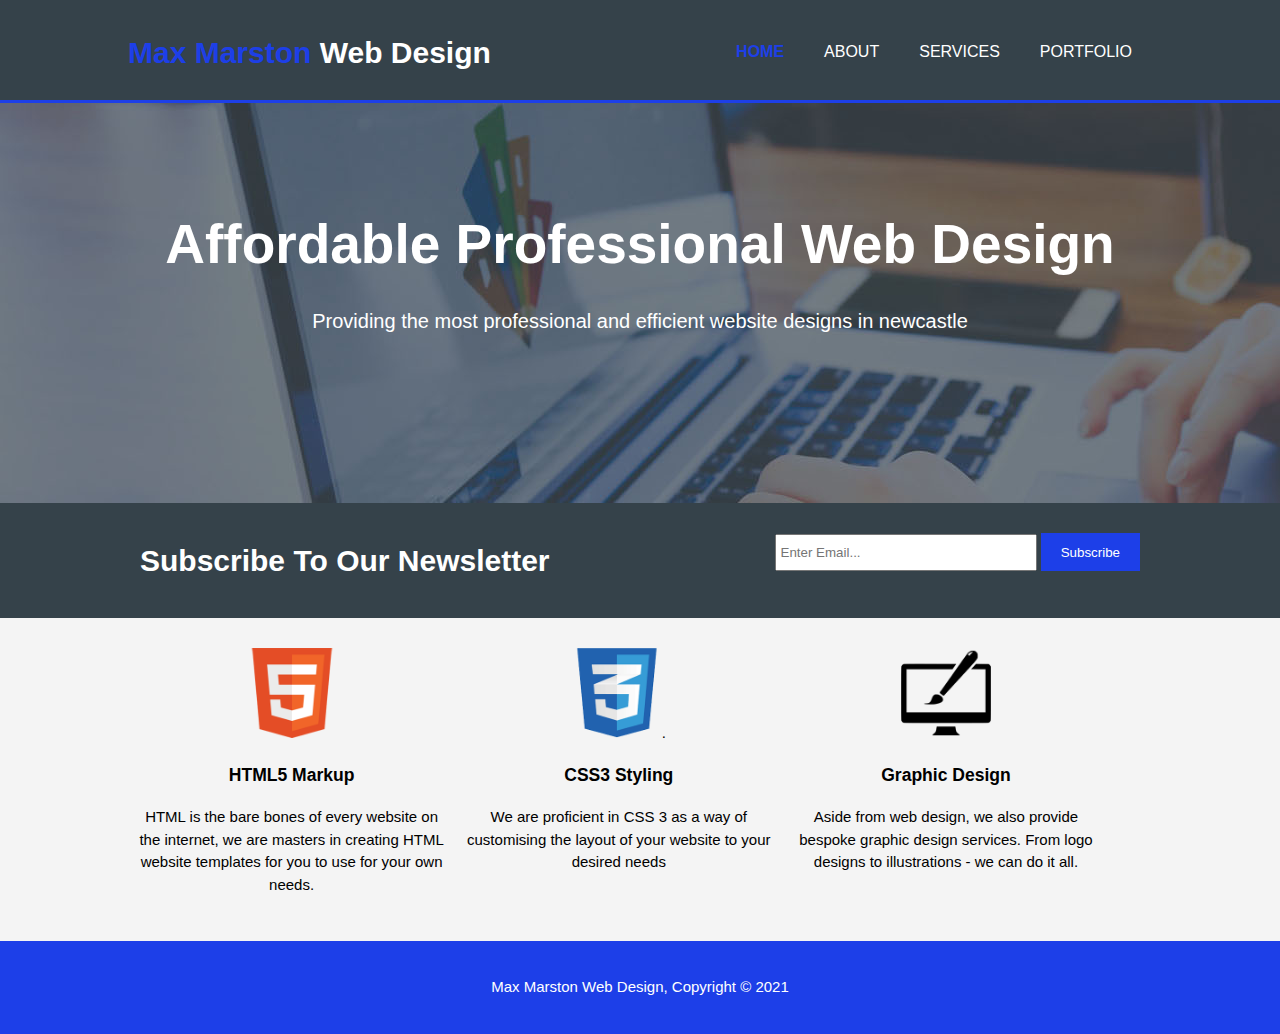
<file: index.html>
<!DOCTYPE html>
<html>
  <head>
    <meta charset="utf-8">
    <meta name="viewport" content="width=device-width">
    <meta name="description" content="Affordable and professional web design">
	  <meta name="keywords" content="web design, affordable web design, professional web design">
  	<meta name="author" content="Max Marston">
    <title>Max Marston Web Design | Welcome</title>
    <link rel="stylesheet" href="./css/style.css">
  </head>
  <body>
    <header>
      <div class="container">
        <div id="branding">
          <h1><span class="highlight">Max Marston</span> Web Design</h1>
        </div>
        <nav>
          <ul>
            <li class="current"><a href="index.html">Home</a></li>
            <li><a href="about.html">About</a></li>
            <li><a href="services.html">Services</a></li>
            <li><a href="portfolio.html">Portfolio</a></li>
          </ul>
        </nav>
      </div>
    </header>

    <section id="showcase">
      <div class="container">
        <h1>Affordable Professional Web Design</h1>
        <p>Providing the most professional and efficient website designs in newcastle </p>
      </div>
    </section>

    <section id="newsletter">
      <div class="container">
        <h1>Subscribe To Our Newsletter</h1>
        <form>
          <input type="email" placeholder="Enter Email...">
          <button type="submit" class="button_1">Subscribe</button>
        </form>
      </div>
    </section>

    <section id="boxes">
      <div class="container">
        <div class="box">
          <img src="./img/logo_html.png">
          <h3>HTML5 Markup</h3>
          <p>HTML is the bare bones of every website on the internet, we are masters in creating HTML website templates for you to use for your own needs.</p>
        </div>
        <div class="box">
          <img src="./img/logo_css.png">.
          <h3>CSS3 Styling</h3>
          <p>We are proficient in CSS 3 as a way of customising the layout of your website to your desired needs</p>
        </div>
        <div class="box">
          <img src="./img/logo_brush.png">
          <h3>Graphic Design</h3>
          <p>Aside from web design, we also provide bespoke graphic design services. From logo designs to illustrations - we can do it all.</p>
        </div>
      </div>
    </section>


  </body>
  <footer>
    <p>Max Marston Web Design, Copyright &copy; 2021</p>
  </footer>
</html>
</file>
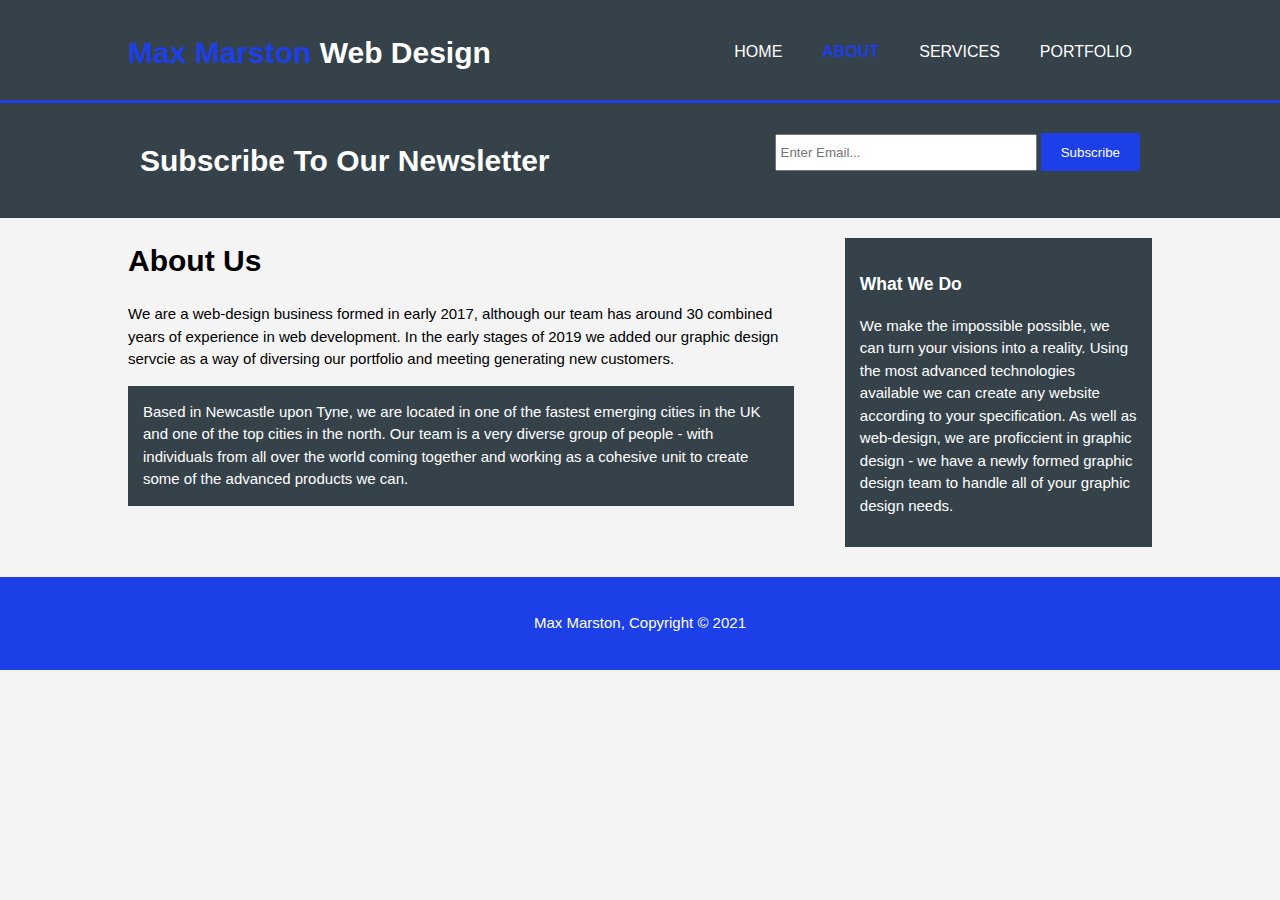
<file: about.html>
<!DOCTYPE html>
<html>
  <head>
    <meta charset="utf-8">
    <meta name="viewport" content="width=device-width">
    <meta name="description" content="Affordable and professional web design">
	  <meta name="keywords" content="web design, affordable web design, professional web design">
  	<meta name="author" content="Max Marston">
    <title>Max Marston | About</title>
    <link rel="stylesheet" href="./css/style.css">
  </head>
  <body>
    <header>
      <div class="container">
        <div id="branding">
          <h1><span class="highlight">Max Marston</span> Web Design</h1>
        </div>
        <nav>
          <ul>
            <li><a href="index.html">Home</a></li>
            <li class="current"><a href="about.html">About</a></li>
            <li><a href="services.html">Services</a></li>
            <li><a href="portfolio.html">Portfolio</a></li>
          </ul>
        </nav>
      </div>
    </header>

    <section id="newsletter">
      <div class="container">
        <h1>Subscribe To Our Newsletter</h1>
        <form>
          <input type="email" placeholder="Enter Email...">
          <button type="submit" class="button_1">Subscribe</button>
        </form>
      </div>
    </section>

    <section id="main">
      <div class="container">
        <article id="main-col">
          <h1 class="page-title">About Us</h1>
          <p>
            We are a web-design business formed in early 2017, although our team has around 30 combined years of experience in web development. In the early stages of 2019 we added our graphic design servcie as a way of diversing our portfolio and meeting generating new customers.
          </p>
          <p class="dark">
            Based in Newcastle upon Tyne, we are located in one of the fastest emerging cities in the UK and one of the top cities in the north. Our team is a very diverse group of people - with individuals from all over the world coming together and working as a cohesive unit to create some of the advanced products we can.
          </p>
        </article>

        <aside id="sidebar">
          <div class="dark">
            <h3>What We Do</h3>
            <p>We make the impossible possible, we can turn your visions into a reality. Using the most advanced technologies available we can create any website according to your specification. As well as web-design, we are proficcient in graphic design - we have a newly formed graphic design team to handle all of your graphic design needs.</p>
          </div>
        </aside>
      </div>
    </section>


  </body>
  <footer>
    <p>Max Marston, Copyright &copy; 2021</p>
  </footer>
</html>
</file>
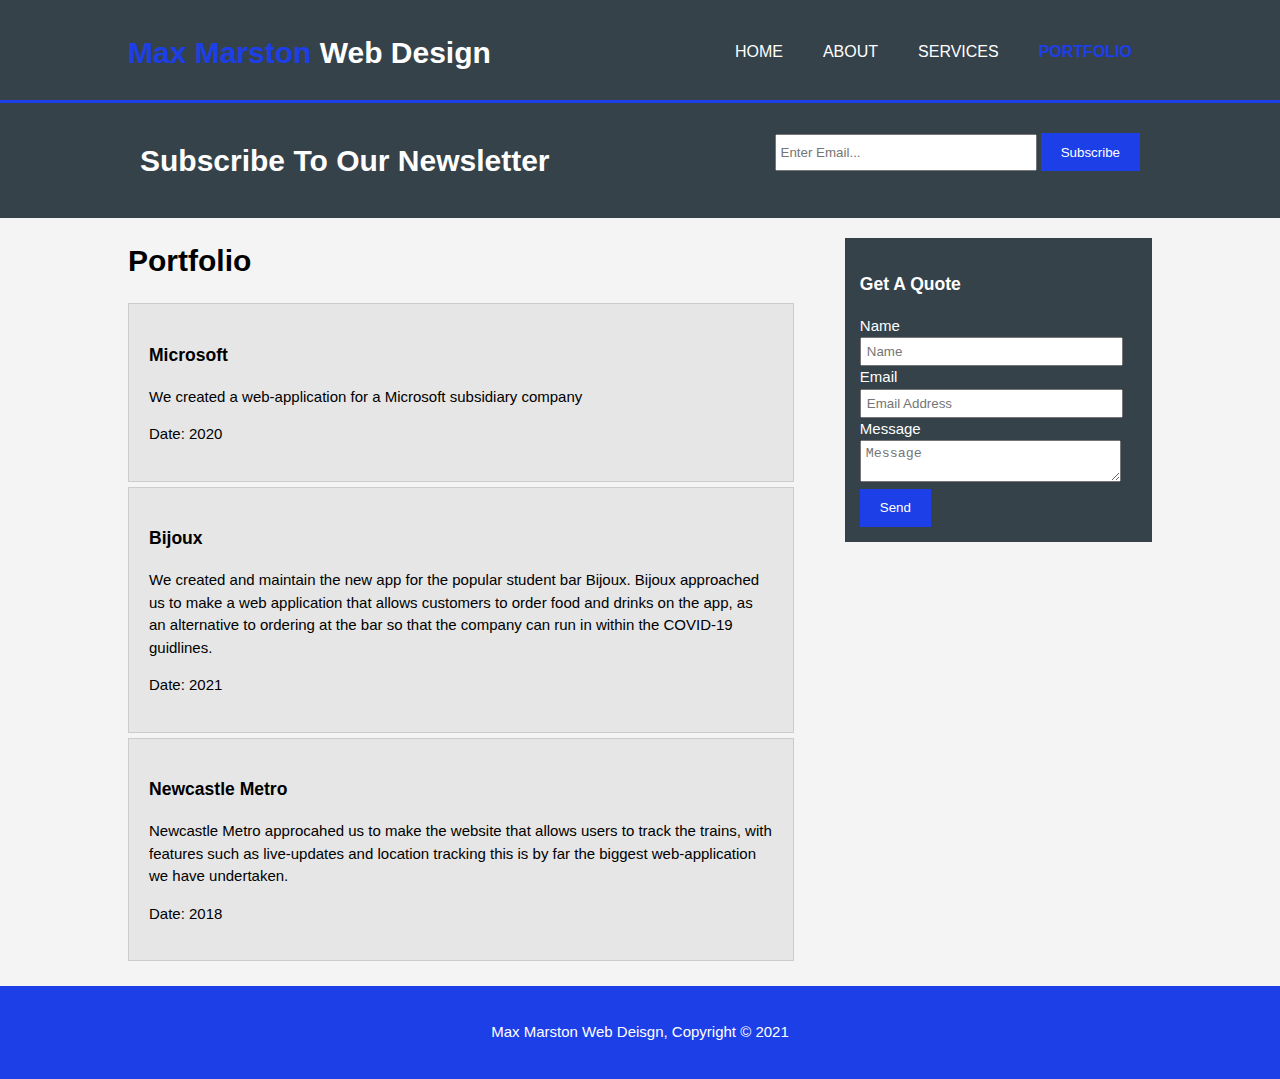
<file: portfolio.html>
<!DOCTYPE html>
<html>
<head>
    <meta charset="utf-8">
    <meta name="viewport" content="width=device-width">
    <meta name="description" content="Affordable and professional web design">
    <meta name="keywords" content="web design, affordable web design, professional web design">
    <meta name="author" content="Max Marston">
    <title>Max Marston Web Deisgn | Portfolio</title>
    <link rel="stylesheet" href="./css/style.css">
</head>
<body>
<header>
    <div class="container">
        <div id="branding">
            <h1><span class="highlight">Max Marston</span> Web Design</h1>
        </div>
        <nav>
            <ul>
                <li><a href="index.html">Home</a></li>
                <li><a href="about.html">About</a></li>
                <li><a href="services.html">Services</a></li>
                <li class="current"><a href="portfolio.html">Portfolio</a></li>
            </ul>
        </nav>
    </div>
</header>

<section id="newsletter">
    <div class="container">
        <h1>Subscribe To Our Newsletter</h1>
        <form>
            <input type="email" placeholder="Enter Email...">
            <button type="submit" class="button_1">Subscribe</button>
        </form>
    </div>
</section>

<section id="main">
    <div class="container">
        <article id="main-col">
            <h1 class="page-title">Portfolio</h1>
            <ul id="services">
                <li>
                    <h3>Microsoft</h3>
                    <p>We created a web-application for a Microsoft subsidiary company</p>
                    <p>Date: 2020</p>
                </li>
                <li>
                    <h3>Bijoux</h3>
                    <p>We created and maintain the new app for the popular student bar Bijoux. Bijoux approached us to make a web application that allows customers to order food and drinks on the app, as an alternative to ordering at the bar so that the company can run in within the COVID-19 guidlines.</p>
                    <p>Date: 2021</p>
                </li>
                <li>
                    <h3>Newcastle Metro</h3>
                    <p>Newcastle Metro approcahed us to make the website that allows users to track the trains, with features such as live-updates and location tracking this is by far the biggest web-application we have undertaken.</p>
                    <p>Date: 2018</p>
                </li>
            </ul>
        </article>

        <aside id="sidebar">
            <div class="dark">
                <h3>Get A Quote</h3>
                <form class="quote">
                    <div>
                        <label>Name</label><br>
                        <input type="text" placeholder="Name">
                    </div>
                    <div>
                        <label>Email</label><br>
                        <input type="email" placeholder="Email Address">
                    </div>
                    <div>
                        <label>Message</label><br>
                        <textarea placeholder="Message"></textarea>
                    </div>
                    <button class="button_1" type="submit">Send</button>
                </form>
            </div>
        </aside>
    </div>
</section>

<footer>
    <p>Max Marston Web Deisgn, Copyright &copy; 2021</p>
</footer>
</body>
</html>
</file>
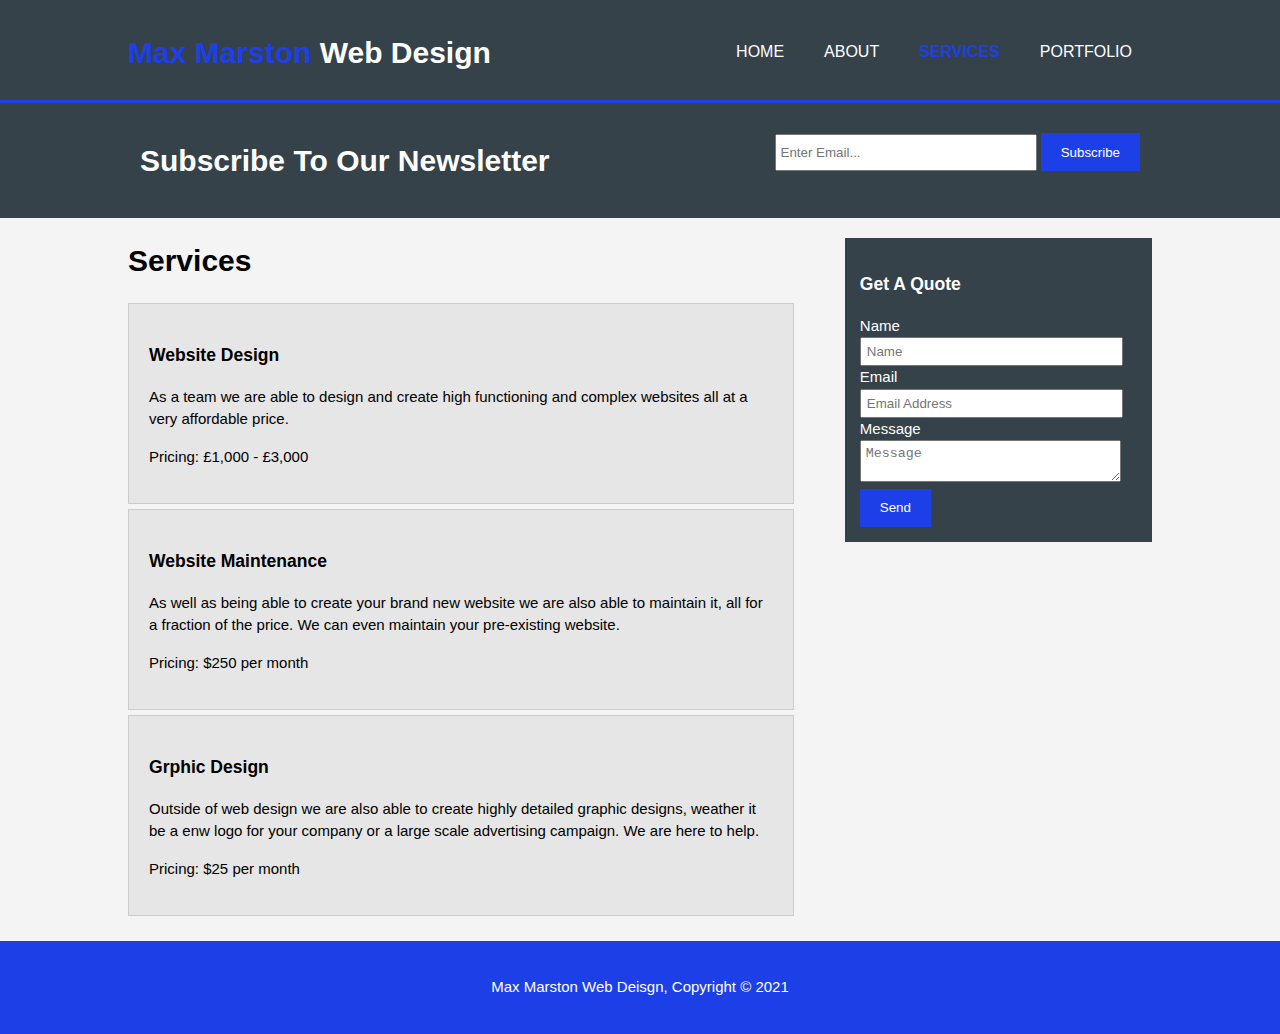
<file: services.html>
<!DOCTYPE html>
<html>
      <head>
        <meta charset="utf-8">
        <meta name="viewport" content="width=device-width">
        <meta name="description" content="Affordable and professional web design">
          <meta name="keywords" content="web design, affordable web design, professional web design">
        <meta name="author" content="Max Marston">
        <title>Max Marston Web Deisgn | Services</title>
        <link rel="stylesheet" href="./css/style.css">
      </head>
  <body>
    <header>
      <div class="container">
        <div id="branding">
          <h1><span class="highlight">Max Marston</span> Web Design</h1>
        </div>
        <nav>
          <ul>
            <li><a href="index.html">Home</a></li>
            <li><a href="about.html">About</a></li>
            <li class="current"><a href="services.html">Services</a></li>
            <li><a href="portfolio.html">Portfolio</a></li>
          </ul>
        </nav>
      </div>
    </header>

    <section id="newsletter">
      <div class="container">
        <h1>Subscribe To Our Newsletter</h1>
        <form>
          <input type="email" placeholder="Enter Email...">
          <button type="submit" class="button_1">Subscribe</button>
        </form>
      </div>
    </section>

    <section id="main">
      <div class="container">
        <article id="main-col">
          <h1 class="page-title">Services</h1>
          <ul id="services">
            <li>
              <h3>Website Design</h3>
              <p>As a team we are able to design and create high functioning and complex websites all at a very affordable price.</p>
						  <p>Pricing: £1,000 - £3,000</p>
            </li>
            <li>
              <h3>Website Maintenance</h3>
              <p>As well as being able to create your brand new website we are also able to maintain it, all for a fraction of the price. We can even maintain your pre-existing website.</p>
						  <p>Pricing: $250 per month</p>
            </li>
            <li>
              <h3>Grphic Design</h3>
              <p>Outside of web design we are also able to create highly detailed graphic designs, weather it be a enw logo for your company or a large scale advertising campaign. We are here to help.</p>
						  <p>Pricing: $25 per month</p>
            </li>
          </ul>
        </article>

        <aside id="sidebar">
          <div class="dark">
            <h3>Get A Quote</h3>
            <form class="quote">
  						<div>
  							<label>Name</label><br>
  							<input type="text" placeholder="Name">
  						</div>
  						<div>
  							<label>Email</label><br>
  							<input type="email" placeholder="Email Address">
  						</div>
  						<div>
  							<label>Message</label><br>
  							<textarea placeholder="Message"></textarea>
  						</div>
  						<button class="button_1" type="submit">Send</button>
					</form>
          </div>
        </aside>
      </div>
    </section>

    <footer>
      <p>Max Marston Web Deisgn, Copyright &copy; 2021</p>
    </footer>
  </body>
</html>
</file>
<file: css/style.css>
body{
  font: 15px/1.5 Arial, Helvetica,sans-serif;
  padding:0;
  margin:0;
  background-color:#f4f4f4;
}

/* Global */
.container{
  width:80%;
  margin:auto;
  overflow:hidden;
}

ul{
  margin:0;
  padding:0;
}

.button_1{
  height:38px;
  background: #1d3fe8;
  border:0;
  padding-left: 20px;
  padding-right:20px;
  color:#ffffff;
}

.dark{
  padding:15px;
  background:#35424a;
  color:#ffffff;
  margin-top:10px;
  margin-bottom:10px;
}

/* Header **/
header{
  background:#35424a;
  color:#ffffff;
  padding-top:30px;
  min-height:70px;
  border-bottom: #1d3fe8 3px solid;
}

header a{
  color:#ffffff;
  text-decoration:none;
  text-transform: uppercase;
  font-size:16px;
}

header li{
  float:left;
  display:inline;
  padding: 0 20px 0 20px;
}

header #branding{
  float:left;
}

header #branding h1{
  margin:0;
}

header nav{
  float:right;
  margin-top:10px;
}

header .highlight, header .current a{
  color: #1d3fe8;
  font-weight:bold;
}

header a:hover{
  color:#cccccc;
  font-weight:bold;
}

/* Showcase */
#showcase{
  min-height:400px;
  background:url('../img/showcase.jpg') no-repeat 0 -400px;
  text-align:center;
  color:#ffffff;
}

#showcase h1{
  margin-top:100px;
  font-size:55px;
  margin-bottom:10px;
}

#showcase p{
  font-size:20px;
}

/* Newsletter */
#newsletter{
  padding:15px;
  color:#ffffff;
  background:#35424a
}

#newsletter h1{
  float:left;
}

#newsletter form {
  float:right;
  margin-top:15px;
}

#newsletter input[type="email"]{
  padding:4px;
  height:25px;
  width:250px;
}

/* Boxes */
#boxes{
  margin-top:20px;
}

#boxes .box{
  float:left;
  text-align: center;
  width:30%;
  padding:10px;
}

#boxes .box img{
  width:90px;
}

/* Sidebar */
aside#sidebar{
  float:right;
  width:30%;
  margin-top:10px;
}

aside#sidebar .quote input, aside#sidebar .quote textarea{
  width:90%;
  padding:5px;
}

/* Main-col */
article#main-col{
  float:left;
  width:65%;
}

/* Services */
ul#services li{
  list-style: none;
  padding:20px;
  border: #cccccc solid 1px;
  margin-bottom:5px;
  background:#e6e6e6;
}

footer{
  padding:20px;
  margin-top:20px;
  color:#ffffff;
  background-color: #1d3fe8;
  text-align: center;
}

/* Media Queries */
@media(max-width: 768px){
  header #branding,
  header nav,
  header nav li,
  #newsletter h1,
  #newsletter form,
  #boxes .box,
  article#main-col,
  aside#sidebar{
    float:none;
    text-align:center;
    width:100%;
  }

  header{
    padding-bottom:20px;
  }

  #showcase h1{
    margin-top:40px;
  }

  #newsletter button, .quote button{
    display:block;
    width:100%;
  }

  #newsletter form input[type="email"], .quote input, .quote textarea{
    width:100%;
    margin-bottom:5px;
  }

  ul#portfolio li{
    list-style: none;
    padding:20px;
    border: #cccccc solid 1px;
    margin-bottom:5px;
    background:#e6e6e6;
  }
}
</file>
